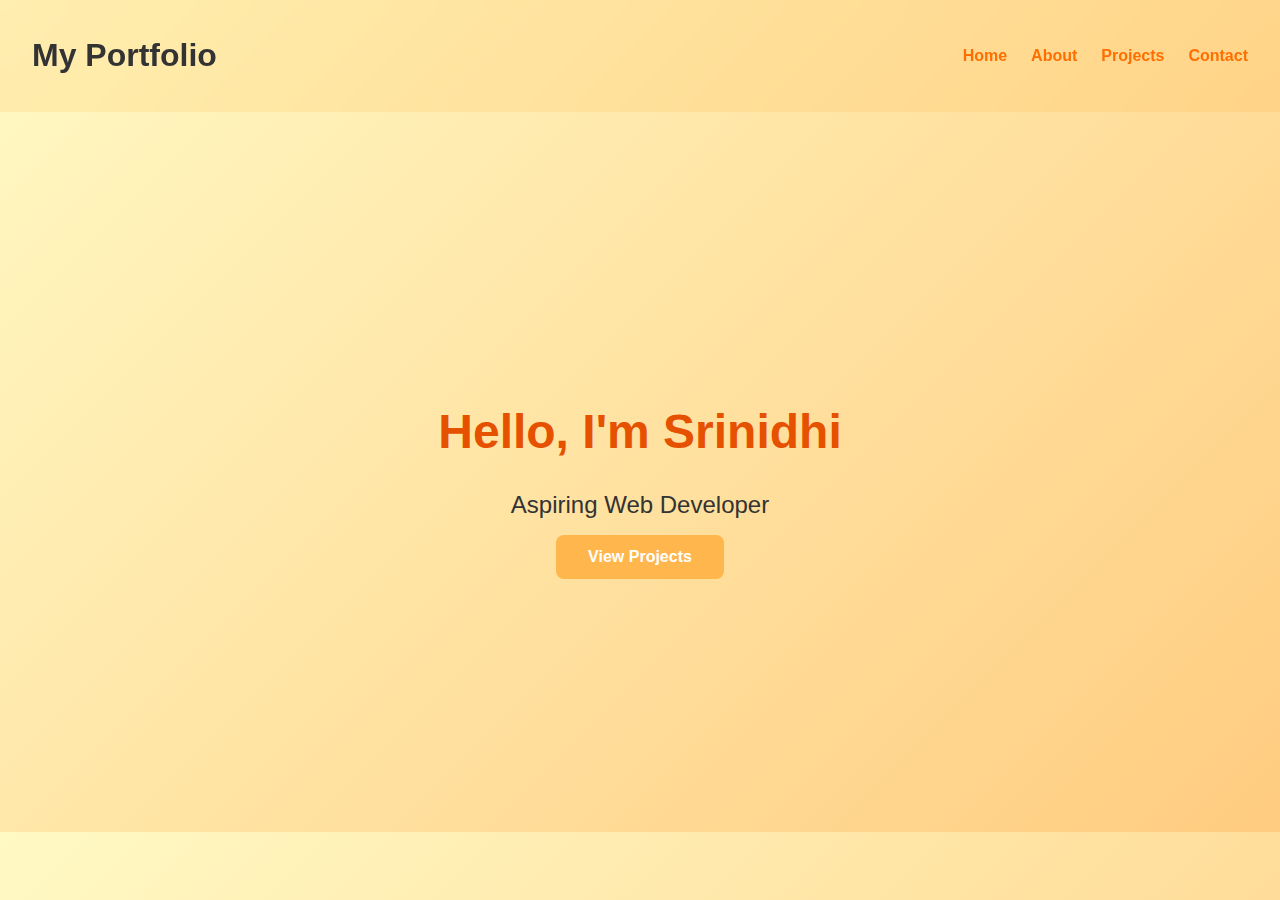
<file: index.html>
<!-- index.html -->
<!DOCTYPE html>
<html lang="en">
<head>
  <meta charset="UTF-8" />
  <meta name="viewport" content="width=device-width, initial-scale=1.0" />
  <title>My Portfolio</title>
  <link rel="stylesheet" href="style.css" />
</head>
<body>
  <header>
    <nav>
      <h1>My Portfolio</h1>
      <ul class="nav-links">
        <li><a href="index.html">Home</a></li>
        <li><a href="about.html">About</a></li>
        <li><a href="projects.html">Projects</a></li>
        <li><a href="contact.html">Contact</a></li>
      </ul>
    </nav>
  </header>

  <section class="hero">
    <h2>Hello, I'm Srinidhi</h2>
    <p>Aspiring Web Developer</p>
    <a href="projects.html" class="btn">View Projects</a>
  </section>
</body>
</html>
</file>
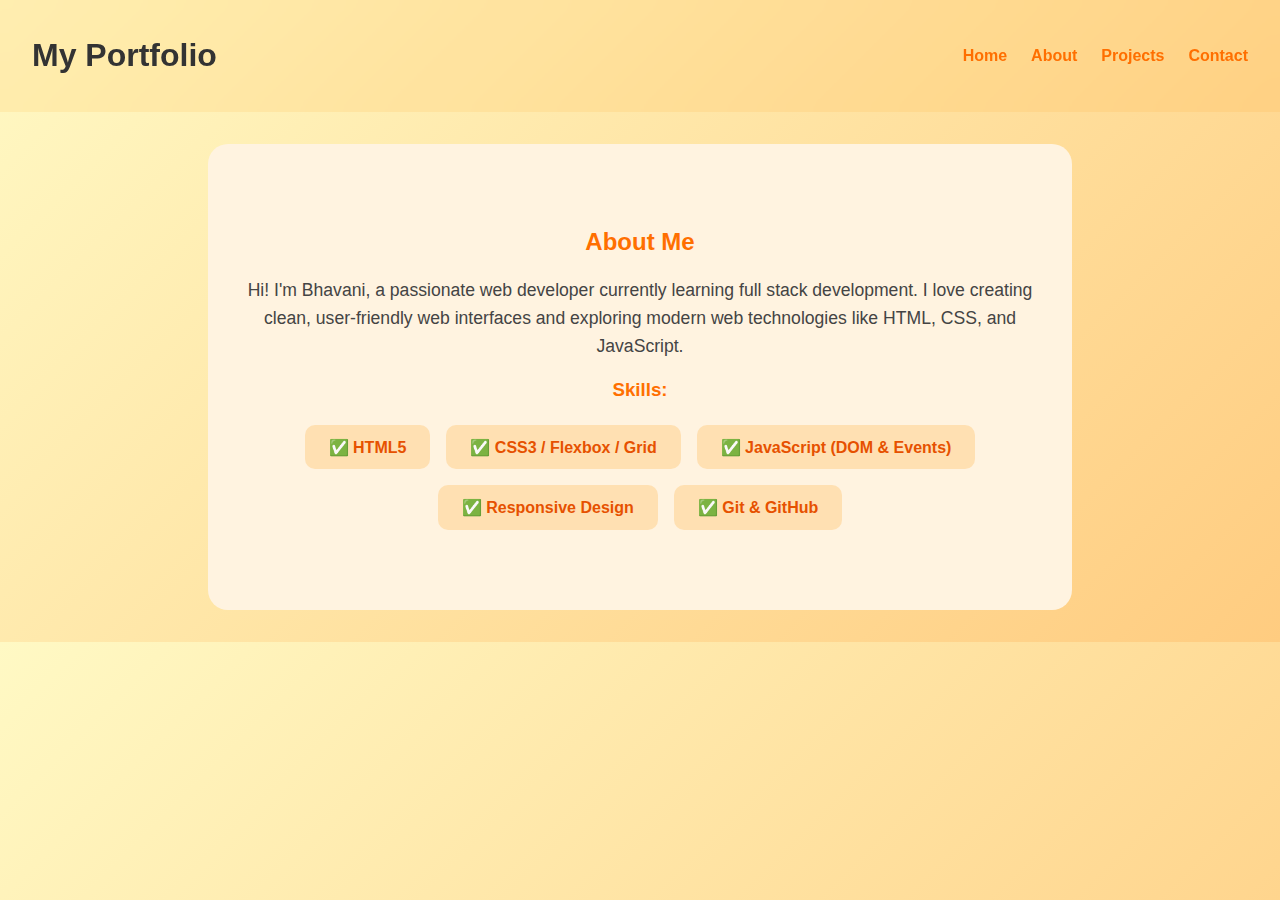
<file: about.html>
<!-- about.html -->
<!DOCTYPE html>
<html lang="en">
<head>
  <meta charset="UTF-8" />
  <meta name="viewport" content="width=device-width, initial-scale=1.0"/>
  <title>About Me</title>
  <link rel="stylesheet" href="style.css" />
</head>
<body>
  <header>
    <nav>
      <h1>My Portfolio</h1>
      <ul class="nav-links">
        <li><a href="index.html">Home</a></li>
        <li><a href="about.html" class="active">About</a></li>
        <li><a href="projects.html">Projects</a></li>
        <li><a href="contact.html">Contact</a></li>
      </ul>
    </nav>
  </header>

  <section class="about">
    <div class="container">
      <h2>About Me</h2>
      <p>Hi! I'm Bhavani, a passionate web developer currently learning full stack development. I love creating clean, user-friendly web interfaces and exploring modern web technologies like HTML, CSS, and JavaScript.</p>
      
      <h3>Skills:</h3>
      <ul class="skills">
        <li>✅ HTML5</li>
        <li>✅ CSS3 / Flexbox / Grid</li>
        <li>✅ JavaScript (DOM & Events)</li>
        <li>✅ Responsive Design</li>
        <li>✅ Git & GitHub</li>
      </ul>
    </div>
  </section>
</body>
</html>
</file>
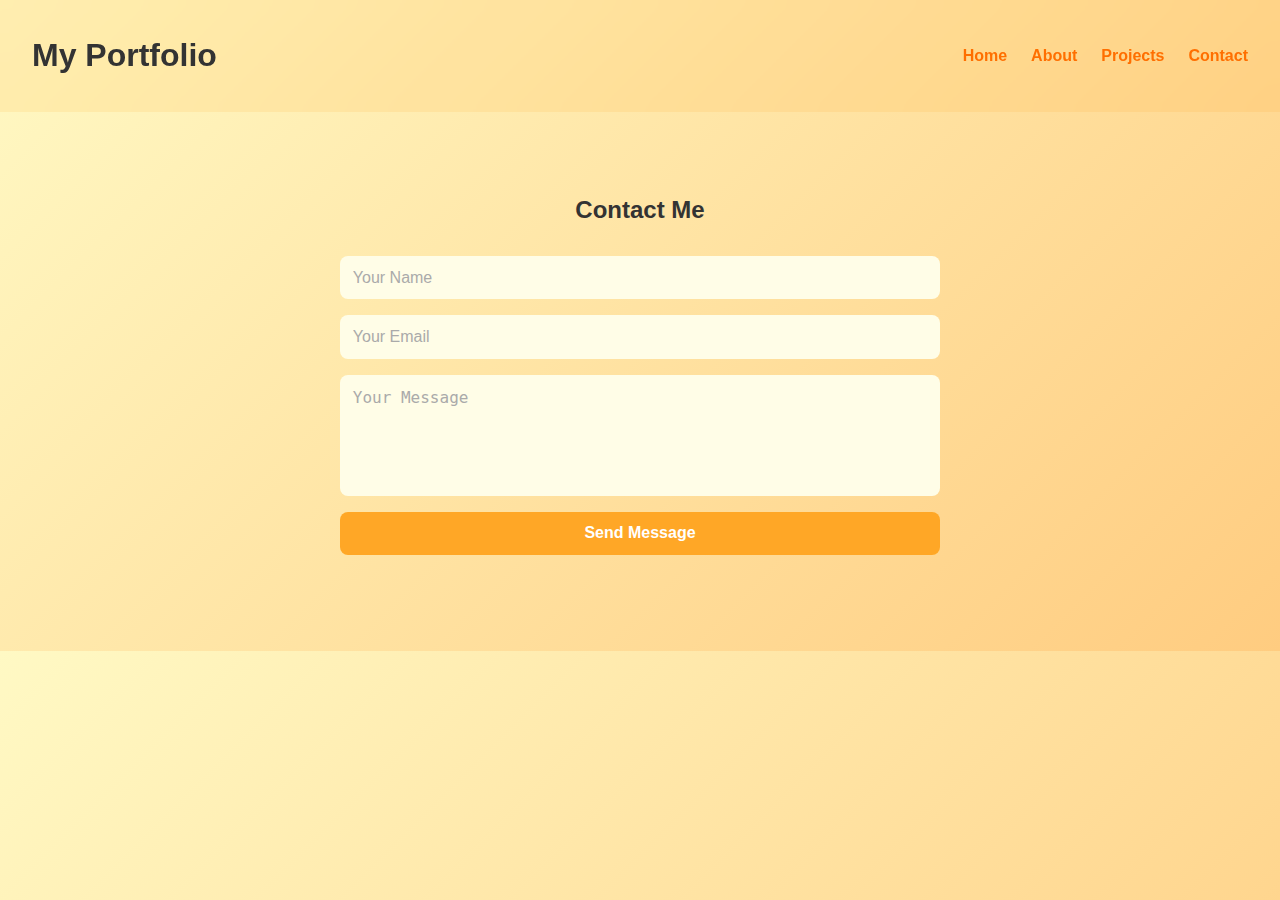
<file: contact.html>
<!-- contact.html -->
<!DOCTYPE html>
<html lang="en">
<head>
  <meta charset="UTF-8" />
  <meta name="viewport" content="width=device-width, initial-scale=1.0"/>
  <title>Contact</title>
  <link rel="stylesheet" href="style.css" />
</head>
<body>
  <header>
    <nav>
      <h1>My Portfolio</h1>
      <ul class="nav-links">
        <li><a href="index.html">Home</a></li>
        <li><a href="about.html">About</a></li>
        <li><a href="projects.html">Projects</a></li>
        <li><a href="contact.html" class="active">Contact</a></li>
      </ul>
    </nav>
  </header>

  <section class="contact-section">
    <h2>Contact Me</h2>
    <form class="contact-form" id="contactForm">
      <input type="text" placeholder="Your Name" required />
      <input type="email" placeholder="Your Email" required />
      <textarea placeholder="Your Message" rows="5" required></textarea>
      <button type="submit" class="btn">Send Message</button>
    </form>
    <p id="formMessage" class="form-message"></p>
  </section>

  <script>
    const form = document.getElementById('contactForm');
    const message = document.getElementById('formMessage');

    form.addEventListener('submit', function (e) {
      e.preventDefault();
      message.textContent = 'Thank you! Your message has been sent.';
      message.style.color = 'Black';
      form.reset();
    });
  </script>
</body>
</html>
</file>
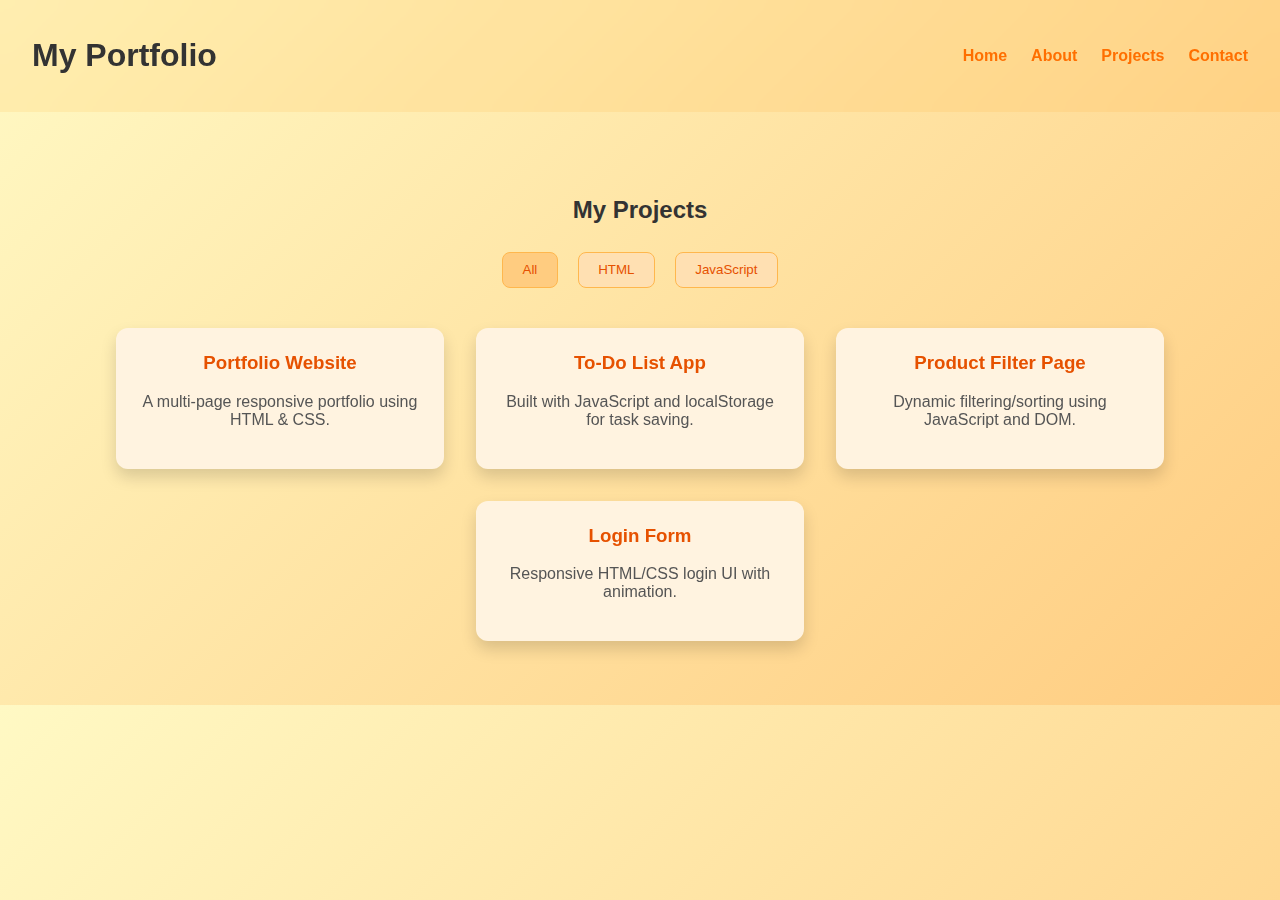
<file: projects.html>
<!-- projects.html -->
<!DOCTYPE html>
<html lang="en">
<head>
  <meta charset="UTF-8" />
  <meta name="viewport" content="width=device-width, initial-scale=1.0"/>
  <title>Projects</title>
  <link rel="stylesheet" href="style.css" />
</head>
<body>
  <header>
    <nav>
      <h1>My Portfolio</h1>
      <ul class="nav-links">
        <li><a href="index.html">Home</a></li>
        <li><a href="about.html">About</a></li>
        <li><a href="projects.html" class="active">Projects</a></li>
        <li><a href="contact.html">Contact</a></li>
      </ul>
    </nav>
  </header>

  <section class="projects-section">
    <h2>My Projects</h2>
    <div class="filters">
      <button class="filter-btn active" data-filter="all">All</button>
      <button class="filter-btn" data-filter="html">HTML</button>
      <button class="filter-btn" data-filter="javascript">JavaScript</button>
    </div>

    <div class="projects-container">
      <div class="project-card html">
        <h3>Portfolio Website</h3>
        <p>A multi-page responsive portfolio using HTML & CSS.</p>
      </div>

      <div class="project-card javascript">
        <h3>To-Do List App</h3>
        <p>Built with JavaScript and localStorage for task saving.</p>
      </div>

      <div class="project-card javascript">
        <h3>Product Filter Page</h3>
        <p>Dynamic filtering/sorting using JavaScript and DOM.</p>
      </div>

      <div class="project-card html">
        <h3>Login Form</h3>
        <p>Responsive HTML/CSS login UI with animation.</p>
      </div>
    </div>
  </section>

  <script src="script.js"></script>
</body>
</html>
</file>
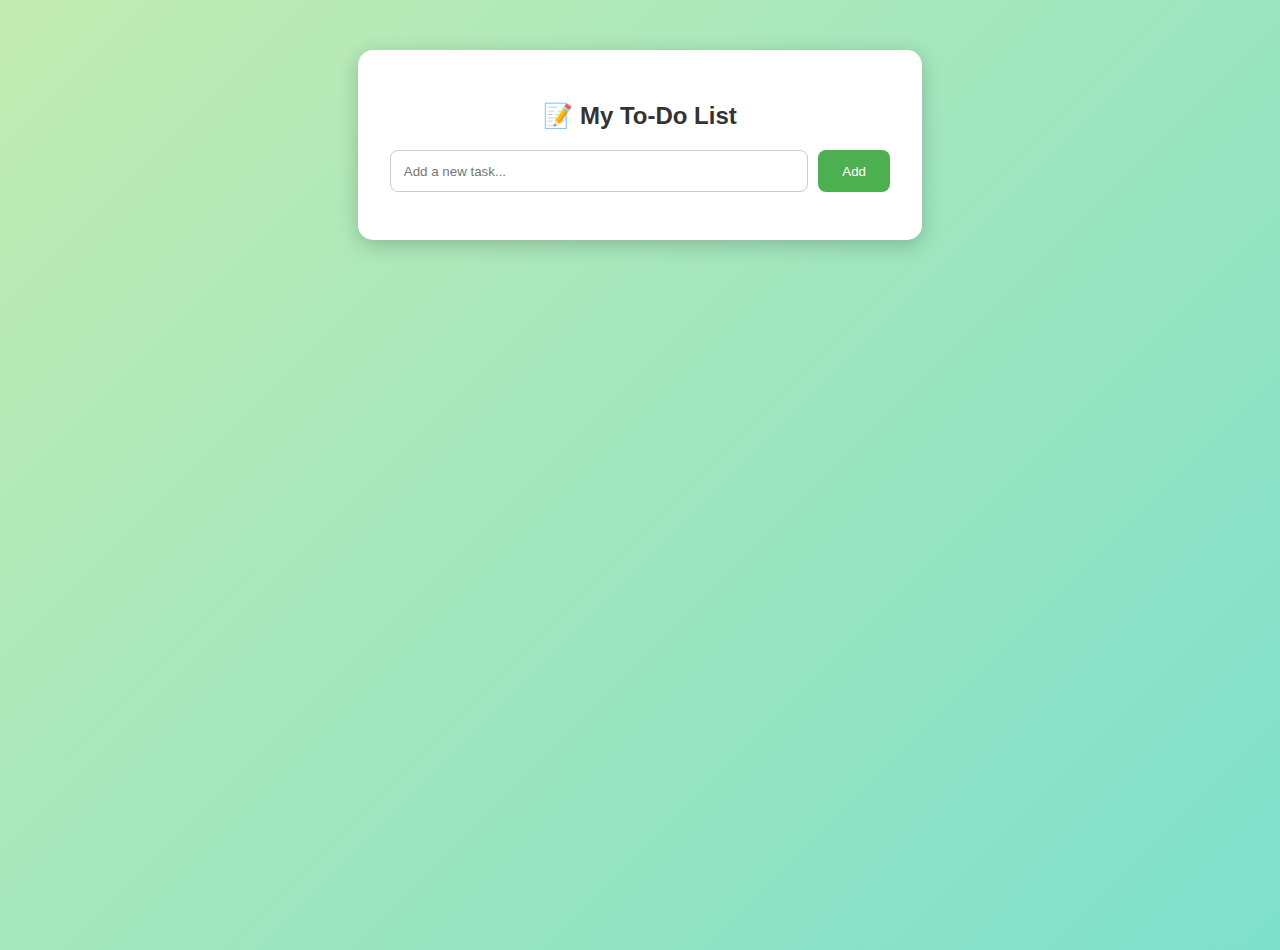
<file: todo.html>
<!DOCTYPE html>
<html lang="en">
<head>
  <meta charset="UTF-8" />
  <meta name="viewport" content="width=device-width, initial-scale=1.0"/>
  <title>To-Do List App</title>
  <link rel="stylesheet" href="todo.css" />
</head>
<body>
  <div class="todo-container">
    <h2>📝 My To-Do List</h2>
    <div class="input-group">
      <input type="text" id="taskInput" placeholder="Add a new task..." />
      <button onclick="addTask()">Add</button>
    </div>
    <ul id="taskList"></ul>
  </div>

  <script src="todo.js"></script>
</body>
</html>
</file>
<file: style.css>
body {
  margin: 0;
  font-family: 'Segoe UI', sans-serif;
  background: linear-gradient(135deg, #fff9c4, #ffcc80); /* light yellow to orange */
  color: #333; /* dark text for contrast */
}

nav {
  display: flex;
  justify-content: space-between;
  align-items: center;
  padding: 1rem 2rem;
  background: rgba(255, 152, 0, 0.1);
  backdrop-filter: blur(10px);
}

.nav-links {
  list-style: none;
  display: flex;
  gap: 1.5rem;
}

.nav-links a {
  color: #ff6f00; /* deep orange */
  text-decoration: none;
  font-weight: bold;
}

.hero {
  display: flex;
  flex-direction: column;
  align-items: center;
  justify-content: center;
  height: 80vh;
  text-align: center;
}

.hero h2 {
  font-size: 3rem;
  margin-bottom: 0.5rem;
  color: #e65100;
}

.hero p {
  font-size: 1.5rem;
  margin-bottom: 1rem;
}

.btn {
  padding: 0.8rem 2rem;
  background: #ffb74d;
  color: white;
  border: none;
  border-radius: 8px;
  text-decoration: none;
  font-weight: bold;
  transition: background 0.3s ease;
}

.btn:hover {
  background: #ffa726;
}

.about {
  padding: 4rem 2rem;
  background: #fff3e0;
  border-radius: 20px;
  margin: 2rem auto;
  max-width: 800px;
  backdrop-filter: blur(8px);
}

.about h2, .about h3 {
  text-align: center;
  color: #ff6f00;
}

.about p {
  text-align: center;
  font-size: 1.1rem;
  line-height: 1.6;
  margin: 1rem 0;
  color: #444;
}

.skills {
  list-style: none;
  padding: 0;
  display: flex;
  flex-wrap: wrap;
  justify-content: center;
  gap: 1rem;
  margin-top: 1.5rem;
}

.skills li {
  background-color: #ffe0b2;
  padding: 0.8rem 1.5rem;
  border-radius: 10px;
  color: #e65100;
  font-weight: bold;
}

.projects-section {
  padding: 4rem 2rem;
  text-align: center;
}

.filters {
  margin-bottom: 2rem;
}

.filter-btn {
  padding: 0.6rem 1.2rem;
  margin: 0.5rem;
  background: #ffe0b2;
  border: 1px solid #ffb74d;
  border-radius: 8px;
  color: #e65100;
  cursor: pointer;
  transition: background 0.3s;
}

.filter-btn.active,
.filter-btn:hover {
  background: #ffcc80;
}

.projects-container {
  display: flex;
  flex-wrap: wrap;
  gap: 2rem;
  justify-content: center;
}

.project-card {
  background: #fff3e0;
  padding: 1.5rem;
  border-radius: 12px;
  width: 280px;
  box-shadow: 0 8px 16px rgba(0,0,0,0.15);
  backdrop-filter: blur(6px);
  transition: transform 0.3s;
}

.project-card:hover {
  transform: translateY(-8px);
}

.project-card h3 {
  margin-top: 0;
  color: #e65100;
}

.project-card p {
  color: #555;
}

.contact-section {
  padding: 4rem 2rem;
  text-align: center;
}

.contact-form {
  max-width: 600px;
  margin: 2rem auto;
  display: flex;
  flex-direction: column;
  gap: 1rem;
}

.contact-form input,
.contact-form textarea {
  padding: 0.8rem;
  border: none;
  border-radius: 8px;
  background: #fffde7;
  color: #333;
  font-size: 1rem;
  resize: none;
}

.contact-form input::placeholder,
.contact-form textarea::placeholder {
  color: #aaa;
}

.contact-form .btn {
  border: none;
  font-size: 1rem;
  background: #ffa726;
  color: white;
  transition: background 0.3s;
}

.contact-form .btn:hover {
  background: #fb8c00;
}

.form-message {
  margin-top: 1rem;
  font-size: 1rem;
  color: #388e3c;
}
</file>
<file: todo.css>
body {
  font-family: 'Segoe UI', sans-serif;
  background: linear-gradient(135deg, #c3ecb2, #7ddfcb);
  margin: 0;
  display: flex;
  justify-content: center;
  align-items: flex-start;
  height: 100vh;
  padding-top: 50px;
}

.todo-container {
  background: white;
  padding: 2rem;
  border-radius: 15px;
  box-shadow: 0 5px 20px rgba(0, 0, 0, 0.2);
  width: 90%;
  max-width: 500px;
}

h2 {
  text-align: center;
  color: #333;
}

.input-group {
  display: flex;
  gap: 10px;
  margin-bottom: 1rem;
}

input[type="text"] {
  flex: 1;
  padding: 0.8rem;
  border: 1px solid #ccc;
  border-radius: 8px;
}

button {
  padding: 0.8rem 1.5rem;
  background: #4caf50;
  color: white;
  border: none;
  border-radius: 8px;
  cursor: pointer;
}

ul {
  list-style: none;
  padding: 0;
}

li {
  background: #f2f2f2;
  padding: 0.8rem;
  margin-bottom: 0.5rem;
  border-radius: 6px;
  display: flex;
  justify-content: space-between;
  align-items: center;
}

li.completed {
  text-decoration: line-through;
  color: gray;
}

.delete-btn {
  background: red;
  border: none;
  color: white;
  padding: 0.4rem 0.8rem;
  border-radius: 6px;
  cursor: pointer;
}
</file>
